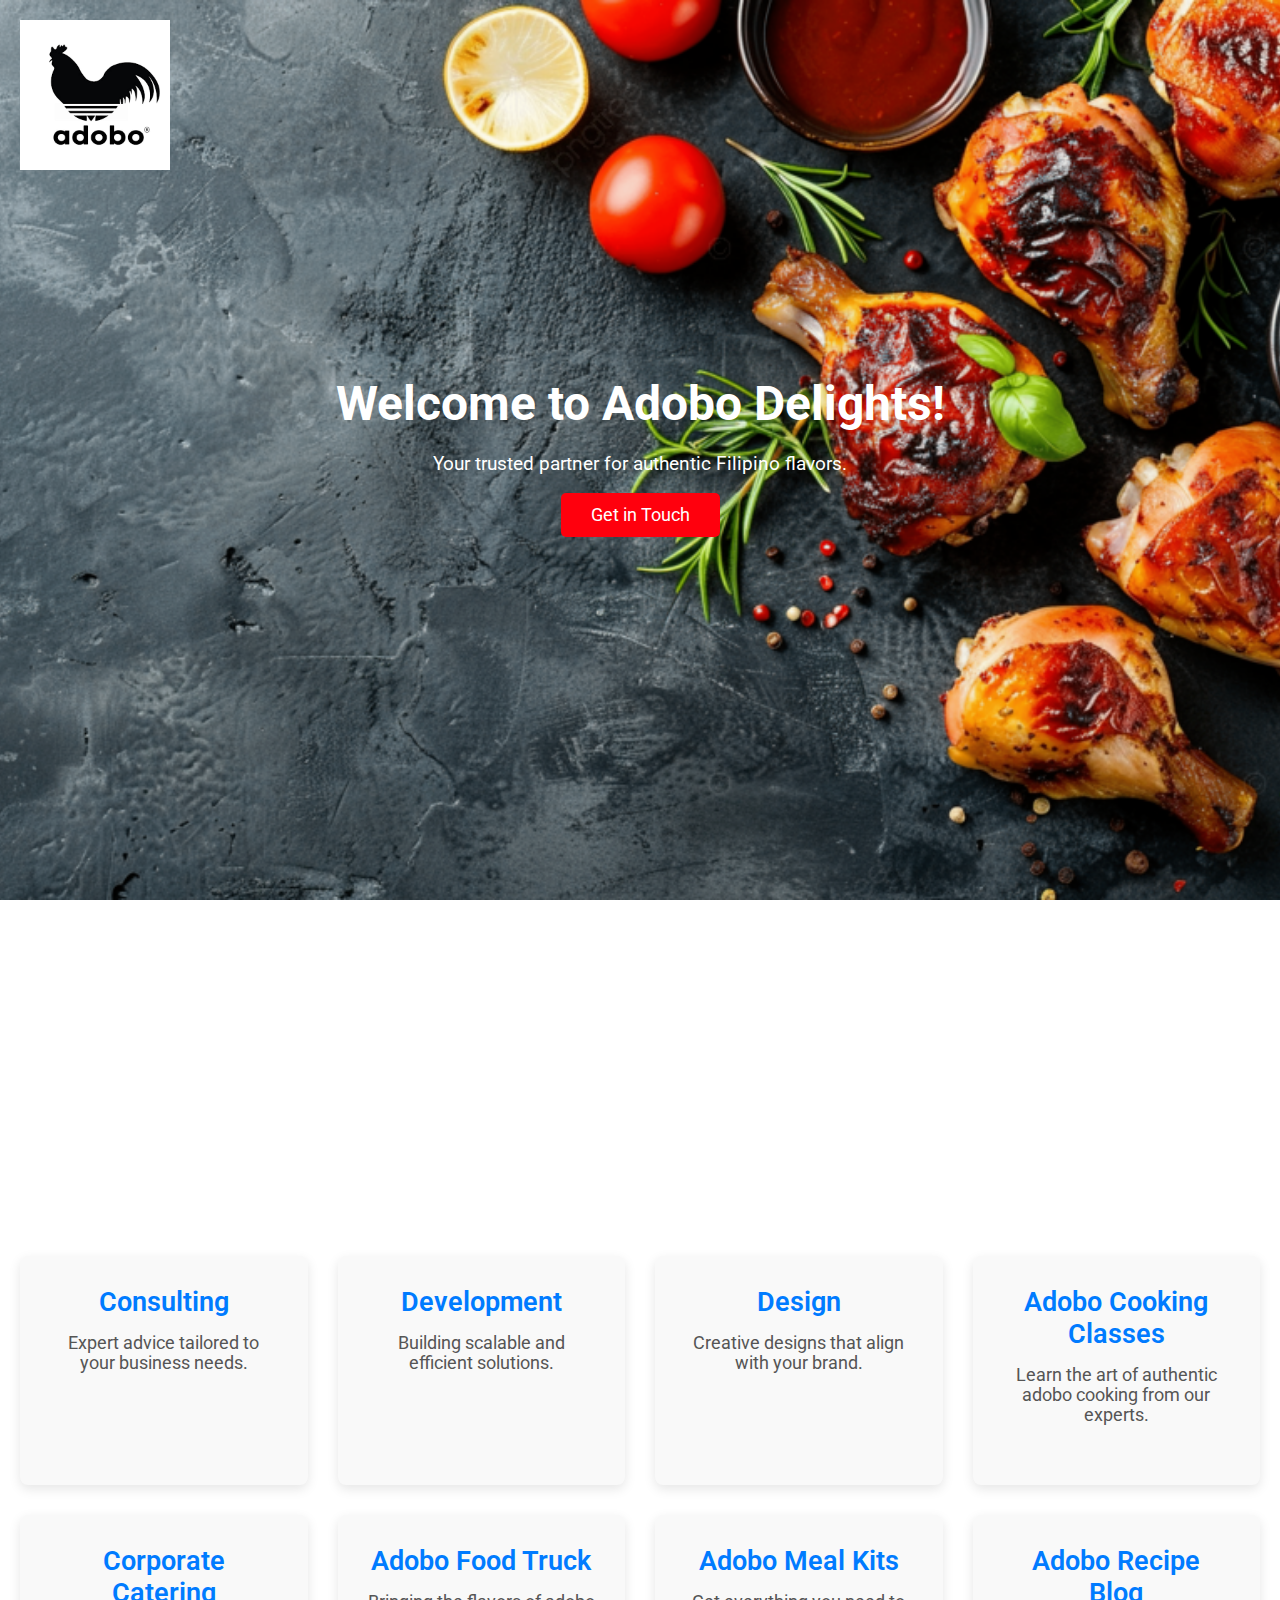
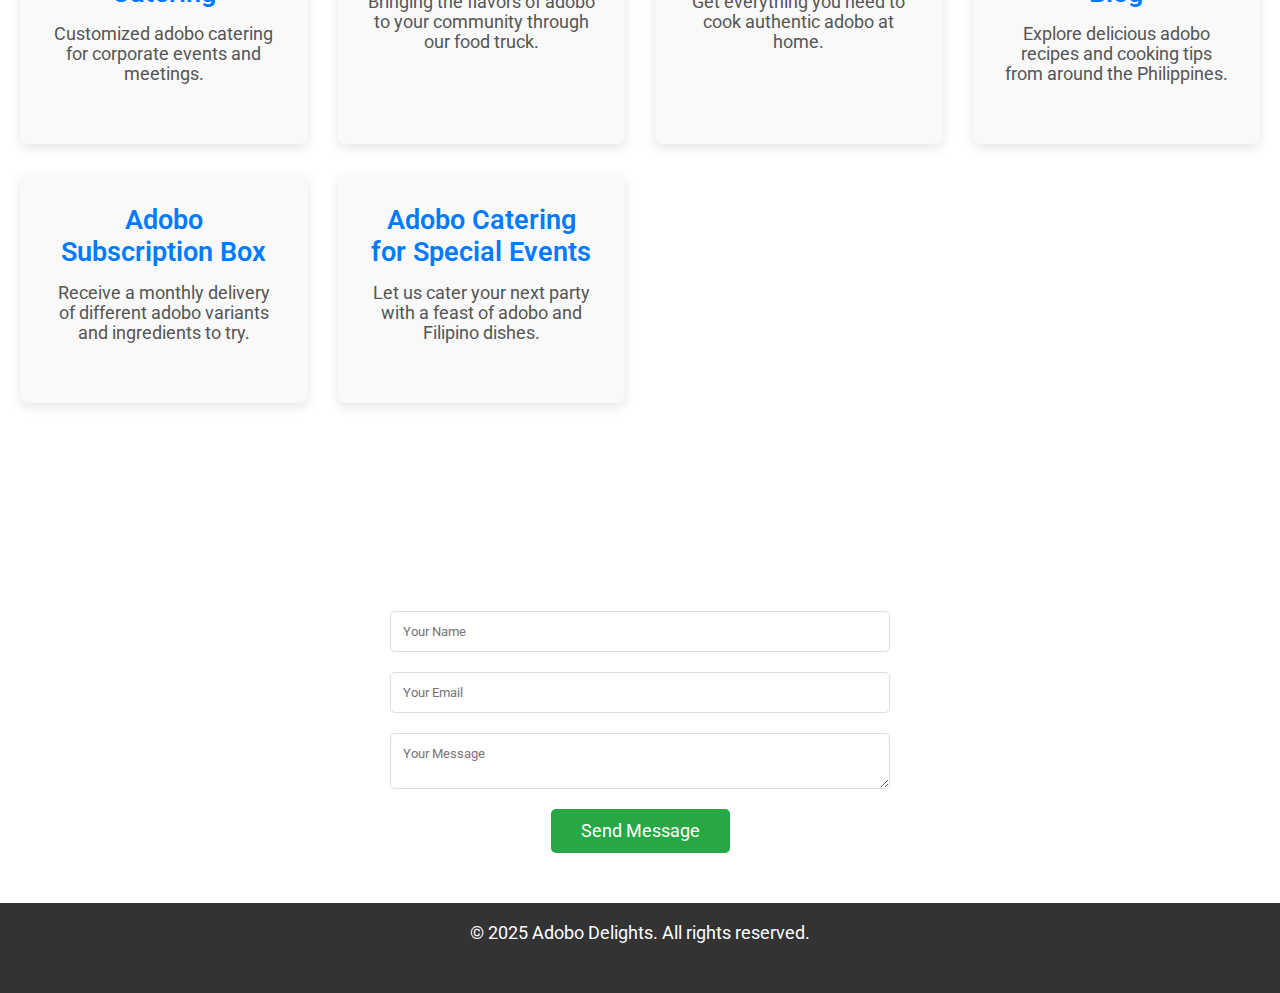
<file: Lab Act 2/index.html>
<!DOCTYPE html>
<html lang="en">
<head>
    <meta charset="UTF-8">
    <meta name="viewport" content="width=device-width, initial-scale=1.0">
    <title>Adobo Delights!</title>
    <!-- Link to Google Fonts -->
    <link href="https://fonts.googleapis.com/css2?family=Roboto:wght@400;500&display=swap" rel="stylesheet">
    <!-- Link to external CSS -->
    <link rel="stylesheet" href="styles.css">
</head>
<body>
    <!-- Header Section -->
    <header class="hero">
        <div class="hero-content">
            <!-- Logo -->
            <div class="logo">
                <img src="adobo.jpeg" alt="Adobo Delights Logo" class="logo-img">
            </div>
            <h1>Welcome to Adobo Delights!</h1>
            <p>Your trusted partner for authentic Filipino flavors.</p>
            <a href="#contact" class="cta-button">Get in Touch</a>
        </div>
    </header>

    <!-- About Section -->
    <section id="about" class="section">
        <h2>About Us</h2>
        <p>At Adobo Delights, we specialize in crafting the finest adobo dishes that bring the rich, flavorful traditions of the Philippines to your table. Our mission is to share the love for authentic Filipino food with the world.</p>
    </section>

    <!-- Services Section -->
    <section id="services" class="section">
        <h2>Our Specialties!</h2>
        <div class="services-container">
            <div class="service-item">
                <h3>Consulting</h3>
                <p>Expert advice tailored to your business needs.</p>
            </div>
            <div class="service-item">
                <h3>Development</h3>
                <p>Building scalable and efficient solutions.</p>
            </div>
            <div class="service-item">
                <h3>Design</h3>
                <p>Creative designs that align with your brand.</p>
            </div>
            <div class="service-item">
                <h3>Adobo Cooking Classes</h3>
                <p>Learn the art of authentic adobo cooking from our experts.</p>
            </div>
            <div class="service-item">
                <h3>Corporate Catering</h3>
                <p>Customized adobo catering for corporate events and meetings.</p>
            </div>
            <div class="service-item">
                <h3>Adobo Food Truck</h3>
                <p>Bringing the flavors of adobo to your community through our food truck.</p>
            </div>
            <div class="service-item">
                <h3>Adobo Meal Kits</h3>
                <p>Get everything you need to cook authentic adobo at home.</p>
            </div>
            <div class="service-item">
                <h3>Adobo Recipe Blog</h3>
                <p>Explore delicious adobo recipes and cooking tips from around the Philippines.</p>
            </div>
            <div class="service-item">
                <h3>Adobo Subscription Box</h3>
                <p>Receive a monthly delivery of different adobo variants and ingredients to try.</p>
            </div>
            <div class="service-item">
                <h3>Adobo Catering for Special Events</h3>
                <p>Let us cater your next party with a feast of adobo and Filipino dishes.</p>
            </div>
        </div>
    </section>

    <!-- Contact Section -->
    <section id="contact" class="section">
        <h2>Contact Us</h2>
        <p>If you'd like to learn more about our services, get in touch with us today.</p>
        <form>
            <input type="text" placeholder="Your Name" required>
            <input type="email" placeholder="Your Email" required>
            <textarea placeholder="Your Message" required></textarea>
            <button type="submit">Send Message</button>
        </form>
    </section>

    <!-- Footer Section -->
    <footer>
        <p>&copy; 2025 Adobo Delights. All rights reserved.</p>
    </footer>
</body>
</html>
</file>
<file: Lab Act 2/styles.css>
/* General Reset and Styles */
* {
    margin: 0;
    padding: 0;
    box-sizing: border-box;
    font-family: 'Roboto', sans-serif;
}

/* Body and Layout */
body {
    font-size: 16px;
    color: #ffffff;
}

/* Hero Section */
.hero {
    background-image: url('chicken\ business\ sarap.jpg'); /* Replace with your image */
    background-size: cover;
    background-position: center;
    height: 100vh;
    display: flex;
    justify-content: center;
    align-items: center;
    text-align: center;
    color: rgb(255, 255, 255);
    position: relative;
}

.hero-content {
    z-index: 2; /* Ensure content is on top of the image */
}

.hero .logo {
    position: absolute;
    top: 20px;
    left: 20px;
}

.hero .logo-img {
    width: 150px; /* Adjust logo size */
    height: auto;
}

.hero-content h1 {
    font-size: 3em;
    margin-bottom: 20px;
}

.hero-content p {
    font-size: 1.2em;
    margin-bottom: 30px;
}

.cta-button {
    padding: 12px 30px;
    font-size: 1.1em;
    background-color: #ff000d;
    color: white;
    text-decoration: none;
    border-radius: 5px;
    transition: background-color 0.3s;
}

.cta-button:hover {
    background-color: #0056b3;
}

/* Section Styles */
.section {
    padding: 50px 20px;
    text-align: center;
}

h2 {
    font-size: 2em;
    margin-bottom: 20px;
}

p {
    font-size: 1.1em;
    margin-bottom: 30px;
}

/* Services Section */
.services-container {
    display: grid;
    grid-template-columns: repeat(auto-fill, minmax(280px, 1fr));
    gap: 30px;
    padding-top: 20px;
}

.service-item {
    background-color: #f9f9f9;
    padding: 30px;
    border-radius: 8px;
    box-shadow: 0 4px 12px rgba(0, 0, 0, 0.1);
    transition: transform 0.3s ease, box-shadow 0.3s ease;
}

.service-item:hover {
    transform: translateY(-10px);
    box-shadow: 0 8px 16px rgba(0, 0, 0, 0.2);
}

.service-item h3 {
    font-size: 1.7em;
    margin-bottom: 15px;
    font-weight: 600;
    color: #007BFF;
}

.service-item p {
    font-size: 1.1em;
    color: #555;
}

/* Contact Form */
form {
    display: flex;
    flex-direction: column;
    align-items: center;
}

form input,
form textarea {
    width: 100%;
    max-width: 500px;
    padding: 12px;
    margin-bottom: 20px;
    border: 1px solid #ddd;
    border-radius: 5px;
}

form button {
    padding: 12px 30px;
    font-size: 1.1em;
    background-color: #28a745;
    color: white;
    border: none;
    border-radius: 5px;
    cursor: pointer;
    transition: background-color 0.3s;
}

form button:hover {
    background-color: #218838;
}

/* Footer Section */
footer {
    background-color: #333;
    color: white;
    text-align: center;
    padding: 20px;
}

/* Mobile Responsiveness */
@media (max-width: 768px) {
    .hero-content h1 {
        font-size: 2.5em;
    }

    .hero-content p {
        font-size: 1em;
    }

    .cta-button {
        font-size: 1em;
        padding: 10px 20px;
    }

    .services-container {
        grid-template-columns: 1fr;
    }
}

@media (max-width: 480px) {
    .hero-content h1 {
        font-size: 2em;
    }

    .cta-button {
        font-size: 1em;
        padding: 8px 16px;
    }

    .hero .logo-img {
        width: 120px; /* Adjust logo size on small screens */
    }
}
</file>
